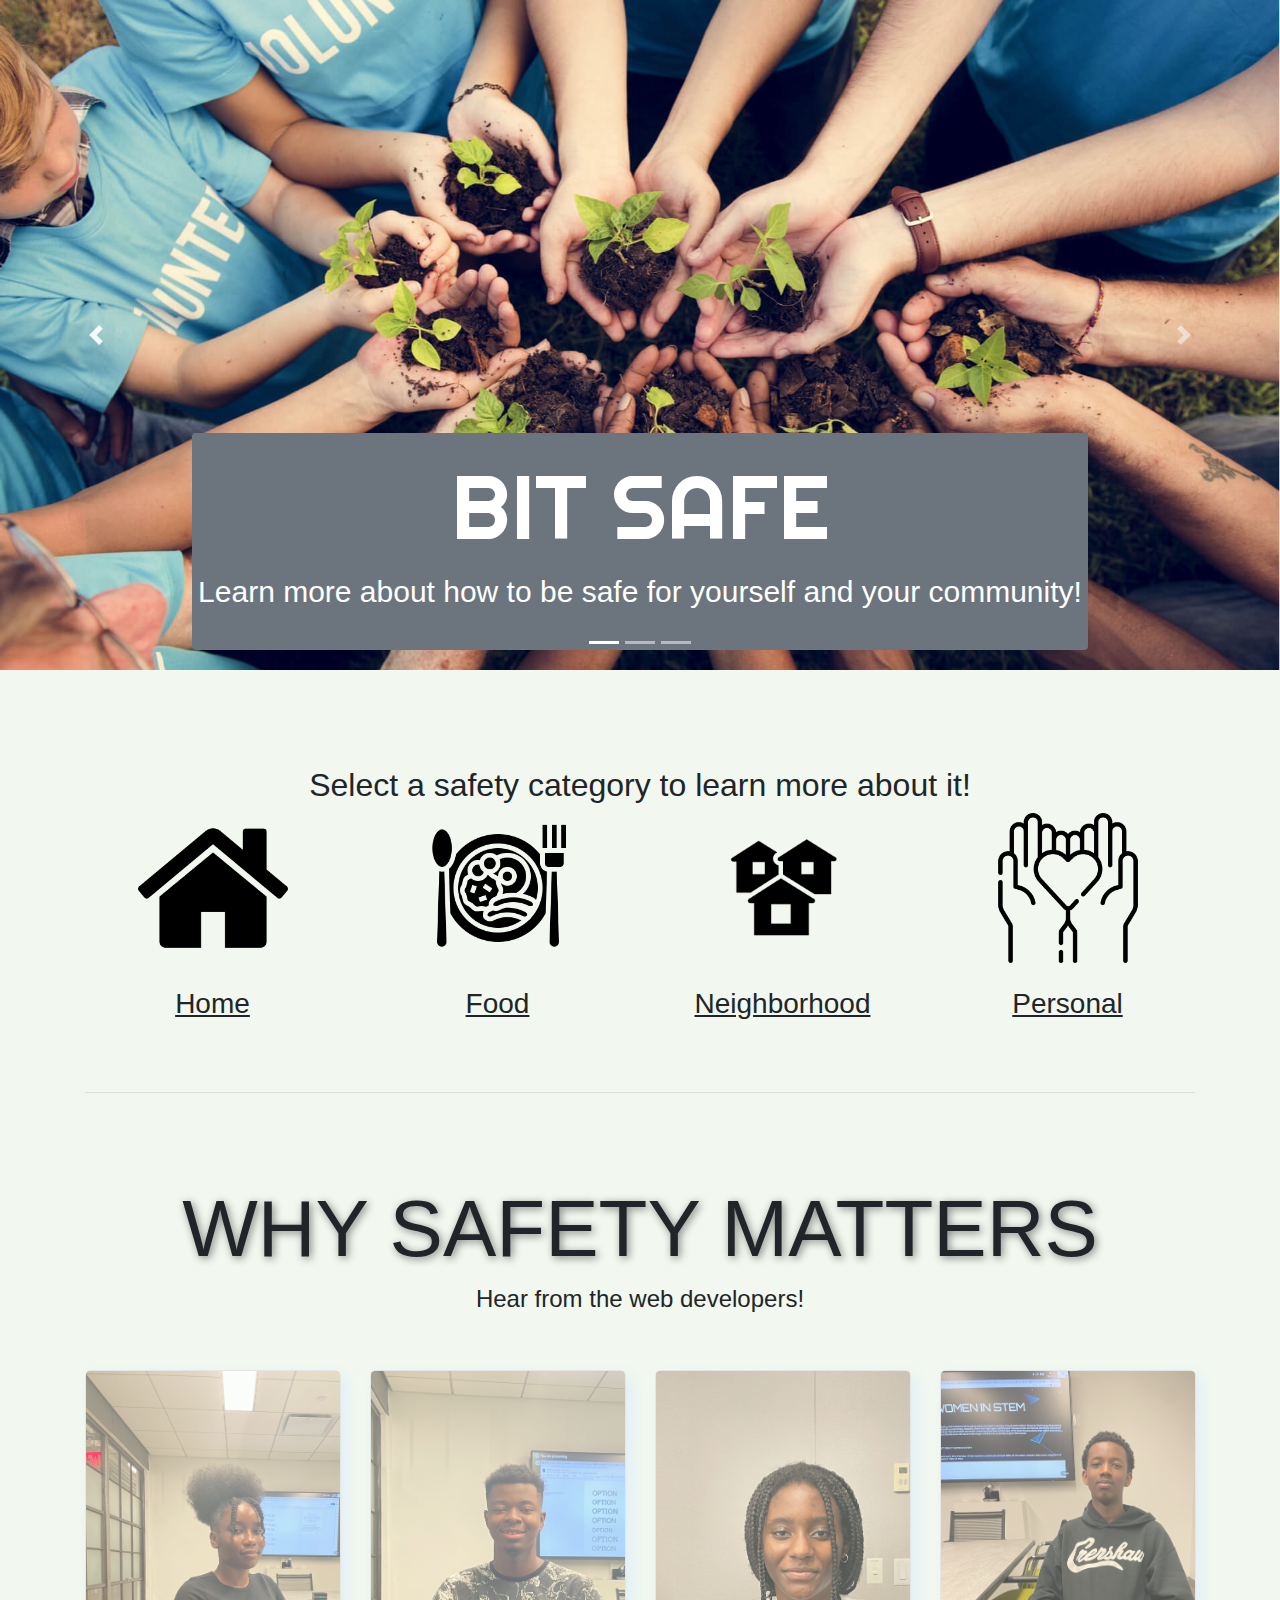
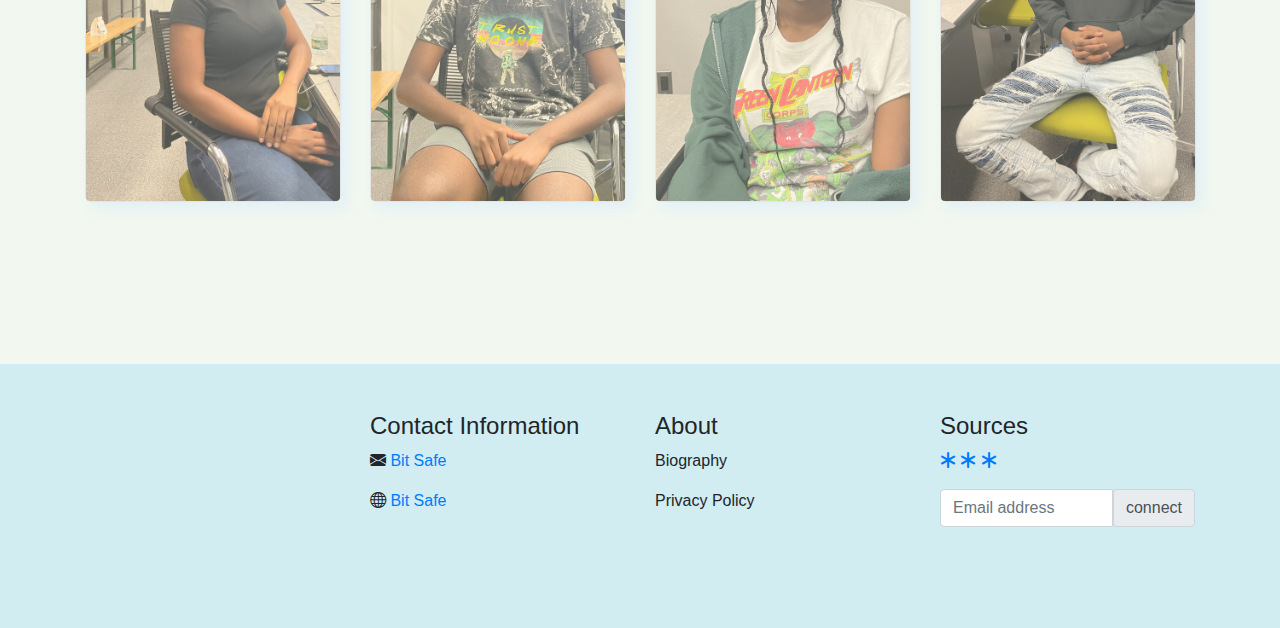
<file: index.html>
<!DOCTYPE html>
<html>

<head>
  <meta charset="utf-8">
  <meta name="viewport" content="width=device-width">
  <title>replit</title>
  <!-- Bootstrap CSS -->
	<link href="https://cdn.jsdelivr.net/npm/bootstrap@5.1.3/dist/css/bootstrap.min.css" rel="stylesheet" integrity="sha384-1BmE4kWBq78iYhFldvKuhfTAU6auU8tT94WrHftjDbrCEXSU1oBoqyl2QvZ6jIW3"
	 crossorigin="anonymous">

  <!-- BOOTSRAP ICON LIBRARY -->
  <link rel="stylesheet" href="https://cdn.jsdelivr.net/npm/bootstrap-icons@1.6.1/font/bootstrap-icons.css">
  
  <link rel="stylesheet" href="https://maxcdn.bootstrapcdn.com/bootstrap/4.0.0/css/bootstrap.min.css" integrity="sha384-Gn5384xqQ1aoWXA+058RXPxPg6fy4IWvTNh0E263XmFcJlSAwiGgFAW/dAiS6JXm" crossorigin="anonymous">
  
  <link href="style.css" rel="stylesheet" type="text/css" />
  
<!--Righteous Title Font -->
  <link rel="preconnect" href="https://fonts.googleapis.com">
<link rel="preconnect" href="https://fonts.gstatic.com" crossorigin>
<link href="https://fonts.googleapis.com/css2?family=Righteous&display=swap" rel="stylesheet">
</head>

<body style="background-color:#F2F8EF">


  <div id="carouselExampleIndicators" class="carousel slide" data-ride="carousel">
  <ol class="carousel-indicators">
    <li data-target="#carouselExampleIndicators" data-slide-to="0" class="active"></li>
    <li data-target="#carouselExampleIndicators" data-slide-to="1"></li>
    <li data-target="#carouselExampleIndicators" data-slide-to="2"></li>
  </ol>
  <div class="carousel-inner">
    <div class="carousel-item active">
      <img class="d-block w-100" src="back1.jpeg" alt="First slide">
      
      <div class="carousel-caption d-none d-md-block bg-secondary text-white rounded">
    <h1 style="font-family: 'Righteous', cursive; font-size: 90px;">BIT SAFE</h1>
    <p style="font-size: 30px;">Learn more about how to be safe for yourself and your community!</p>
  </div>
    </div>
    <div class="carousel-item">
      <img class="d-block w-100" src="back2.png" alt="Second slide">
      <div class="carousel-caption d-none d-md-block bg-secondary text-white rounded">
    <h1 style="font-family: 'Righteous', cursive; font-size: 90px;">BIT SAFE</h1>
    <p style="font-size: 30px;">Learn more about how to be safe for yourself and your community!</p>
  </div>
    </div>
    <div class="carousel-item">
      <img class="d-block w-100" src="back3.jpeg" alt="Third slide">
      <div class="carousel-caption d-none d-md-block bg-secondary text-white rounded">
    <h1 style="font-family: 'Righteous', cursive; font-size: 90px;">BIT SAFE</h1>
    <p style="font-size: 30px;">Learn more about how to be safe for yourself and your community!</p>
  </div>
    </div>
  </div>
  <a class="carousel-control-prev" href="#carouselExampleIndicators" role="button" data-slide="prev">
    <span class="carousel-control-prev-icon" aria-hidden="true"></span>
    <span class="sr-only">Previous</span>
  </a>
  <a class="carousel-control-next" href="#carouselExampleIndicators" role="button" data-slide="next">
    <span class="carousel-control-next-icon" aria-hidden="true"></span>
    <span class="sr-only">Next</span>
  </a>
</div>
  
<br><br><br><br>

  
  <section id="partners">
<div class="container">
  <center><h2>Select a safety category to learn more about it!</h2></center>
  <div class="row">
    <div class="col-md-3">
    <a href="homesafe.html"><img src="icons/home.png" height="150px"   class="floating"></a>
    <br><center><h3><u>Home </u></h3></center>
    
    </div>
    <div class="col-md-3">
    <a class="part" href="desc.html"><img src="icons/food.png" height="150px"  class="floating"></a>
    <br><center><h3> <u>Food </u></h3></center>
    
    </div>
    <div class="col-md-3">
    <a class="part" href="desc2.html"><img src="icons/neighbor.png" height="150px"  class="floating"></a>
    <br><center><h3><u>Neighborhood </u></h3></center>
    
    </div>
    <div class="col-md-3">
    <a class="part" href="personal.html"><img src="icons/personal.png" height="150px"  class="floating"></a>
    <br><center><h3> <u>Personal </u></h3></center>  
    
  </div>
  </div>
  <br><br><hr>
  </div>
  </section>

  <br><br><br>
  <div class="container ">
  <h2 class="head"> WHY SAFETY MATTERS </h2>
    <h4 class="text-center">Hear from the web developers!</h4>
    <br><br>
    
  <div class="row">
    <div class="col-md-3">
      
<div class="image-flip" ontouchstart="this.classList.toggle('hover');">
  <div class="mainflip">
  <div class="frontside" >
<div class="card" style="width:16rem; height: 27rem;">

<div class="card-body rounded"style="background-image:url('pics/gabby.JPG'); background-repeat: no-repeat; background attachment:fixed; background-size:cover; ">


</div>
</div>
</div>
<div class="backside" >
<div class="card" style="width:16rem; height: 27rem;">

<div class="card-body">
  <br>
<h3 class="card-title">Gabrielle Barthelmy </h3>
<p class="card-text"><br>Safety is a key aspect of preventing the threat of danger. Why should we take the risk of exposing ourselves to danger when we can prevent it. We should go all out in taking measures to ensure safety! </p>

<a href="" class="btn btn-info btn-md" style="background-color:#2596be;text-align:center" >Learn More</a>
</div>

</div>
</div>
</div>
</div>
</div>


<div class="col-md-3 text-center">
<div class="image-flip " ontouchstart="this.classList.toggle('hover');">
  <div class="mainflip">
  <div class="frontside">
<div class="card" style="width:16rem; height: 27rem;">

<div class="card-body rounded" style="background-image:url('pics/ransom.JPG'); background-repeat: no-repeat; background attachment:fixed; background-size:cover;">


</div>
</div>
</div>
<div class="backside">
<div class="card" style="width:16rem; height: 27rem;">

<div class="card-body">
  <br>
<h3 class="card-title">Ransom Copps</h3>
<p class="card-text">"Safety is one of the only things that keeps humanity in shape. there has been many instances, in the past where 1 safety issue can destroy the entire planet. when you keep yourself safe, no matter where you are, you are not only helping yourself, but you are helping others."</p>

<a href="https://www.bls.gov/opub/reports/race-and-ethnicity/2019/home.htm" class="btn btn-info btn-md" style="background-color:#2596be;text-align:center" >Learn More</a>
</div>

</div>
</div>
</div>
</div>
</div>

<div class="col-md-3">
<div class="image-flip " ontouchstart="this.classList.toggle('hover');">
  <div class="mainflip">
  <div class="frontside">
<div class="card" style="width:16rem; height: 27rem;">

<div class="card-body rounded" style="background-image:url('pics/aneesa.JPG'); background-repeat: no-repeat; background attachment:fixed; background-size:cover;">


</div>
</div>
</div>
<div class="backside">
<div class="card" style="width:16rem; height: 27rem;">

<div class="card-body">
  <br>
<h3 class="card-title">Aneesa Beckford</h3>
<p class="card-text">"Especially as teens, it's important for us to stay mindful of our surroundings. By doing this we can help our community also be safe and sound. Be sure to practice safety by engaging in fun events with your peers!"</p>

<a href="https://www.bls.gov/opub/reports/race-and-ethnicity/2019/home.htm" class="btn btn-info btn-md" style="background-color:#2596be;text-align:center" >Learn More</a>
</div>

</div>
</div>
</div>
</div>
</div>

<div class="col-md-3">
<div class="image-flip " ontouchstart="this.classList.toggle('hover');">
  <div class="mainflip">
  <div class="frontside">
<div class="card" style="width:16rem; height: 27rem;">

<div class="card-body rounded" style="background-image:url('pics/jamir.JPG'); background-repeat: no-repeat; background attachment:fixed; background-size:cover;">


</div>
</div>
</div>
<div class="backside">
<div class="card" style="width:16rem; height: 27rem;">

<div class="card-body">
  <br>
<h3 class="card-title">Jamir Geidi</h3>
<p class="card-text">"I stand with the basic human right of protection and prosperity that everyone deserves to have, which is why I am proud to be part of this team and serve as a guide to be the voice of safety for the next generation!"</p>

<a href="https://www.bls.gov/opub/reports/race-and-ethnicity/2019/home.htm" class="btn btn-info btn-md" style="background-color:#2596be;text-align:center" >Learn More</a>
</div>

</div>
</div>
</div>
</div>
</div>
    
</div>
</div>
<br><br>






  

<br><br><br><br>

  <footer class="text-black pt-5" style="background-color: 	#D1EDF2">
  <div class="container">
  <div class="row">
  <div class="col">
  <h1</h1>
  </div>
<div class="col">
<h4 class="text-black">Contact Information</h4>
<p><i class="bi bi-envelope-fill pt-5"></i><a href="index.html"> Bit Safe</a>   
</p>
<p><i class="bi bi-globe pt-5"></i><a href="index.html"> Bit Safe</a>

    </div>

      <div class="col">
      <h4 class="text-black">About</h4>
      <p>Biography</p>
      <p>Privacy Policy</p>
    </div>

<div class="col">
<h4 class="text-black">Sources</h4>
<a href="https://www.jstor.org/stable/3594706?searchText=The+Pervasiveness+and+Persistence+of+the+Feminine+Beauty+Ideal+in+Children%27s+Fairy+Tales&searchUri=%2Faction%2FdoBasicSearch%3FQuery%3DThe%2BPervasiveness%2Band%2BPersistence%2Bof%2Bthe%2BFeminine%2BBeauty%2BIdeal%2Bin%2BChildren%25E2%2580%2599s%2BFairy%2BTales%26so%3Drel&ab_segments=0%2FSYC-6427%2Ftest&refreqid=fastly-default%3Af2c0d6f125261ed3dfbf856f034f846a&seq=4"><i class="bi bi-asterisk"></i></a>
<a href="https://www.huffingtonpost.co.uk/entry/virginity-sex_uk_5f3510f1c5b6fc009a62073c"><i class="bi bi-asterisk"></i></a>
<a href="https://www.jstor.org/stable/10.13110/marvelstales.31.2.0314?searchText=%22A+Different+Logic%22+Animals%2C+Transformation%2C+and+Rationality+in+Angela+Carter%27s+%22The+Tiger%27s+Bride%22&searchUri=%2Faction%2FdoBasicSearch%3FQuery%3D%25E2%2580%259CA%2BDifferent%2BLogic%25E2%2580%259D%253A%2BAnimals%252C%2BTransformation%252C%2Band%2BRationality%2Bin%2BAngela%2BCarter%25E2%2580%2599s%2B%25E2%2580%259CThe%2BTiger%25E2%2580%2599s%2BBride%25E2%2580%259D%26so%3Drel&ab_segments=0%2Fbasic_phrase_search%2Fcontrol&refreqid=fastly-default%3Ac5b61b5de05ced08a19e6b6103cfcd7e&seq=1"><i class="bi bi-asterisk"></i></a>
<br>

<!-- CONNECT -->
<div class="input-group mt-3 mb-3">
  <input type="text" class="form-control" placeholder="Email address">
  <span class="input-group-text btn-dark" id="basic-addon2">connect</span>
</div>
</div><br><br><br><br><br><br>
<hr>
  </div>
  </div>
  
<br><br><br>
    </footer>
  
  
  <script src="script.js"></script>

 <!--
  This script places a badge on your repl's full-browser view back to your repl's cover
  page. Try various colors for the theme: dark, light, red, orange, yellow, lime, green,
  teal, blue, blurple, magenta, pink!
  -->
  <script src="https://replit.com/public/js/replit-badge.js" theme="blue" defer></script> 
  <script src="https://code.jquery.com/jquery-3.2.1.slim.min.js" integrity="sha384-KJ3o2DKtIkvYIK3UENzmM7KCkRr/rE9/Qpg6aAZGJwFDMVNA/GpGFF93hXpG5KkN" crossorigin="anonymous"></script>
<script src="https://cdn.jsdelivr.net/npm/popper.js@1.12.9/dist/umd/popper.min.js" integrity="sha384-ApNbgh9B+Y1QKtv3Rn7W3mgPxhU9K/ScQsAP7hUibX39j7fakFPskvXusvfa0b4Q" crossorigin="anonymous"></script>
<script src="https://cdn.jsdelivr.net/npm/bootstrap@4.0.0/dist/js/bootstrap.min.js" integrity="sha384-JZR6Spejh4U02d8jOt6vLEHfe/JQGiRRSQQxSfFWpi1MquVdAyjUar5+76PVCmYl" crossorigin="anonymous"></script>
</body>

</html>
</file>
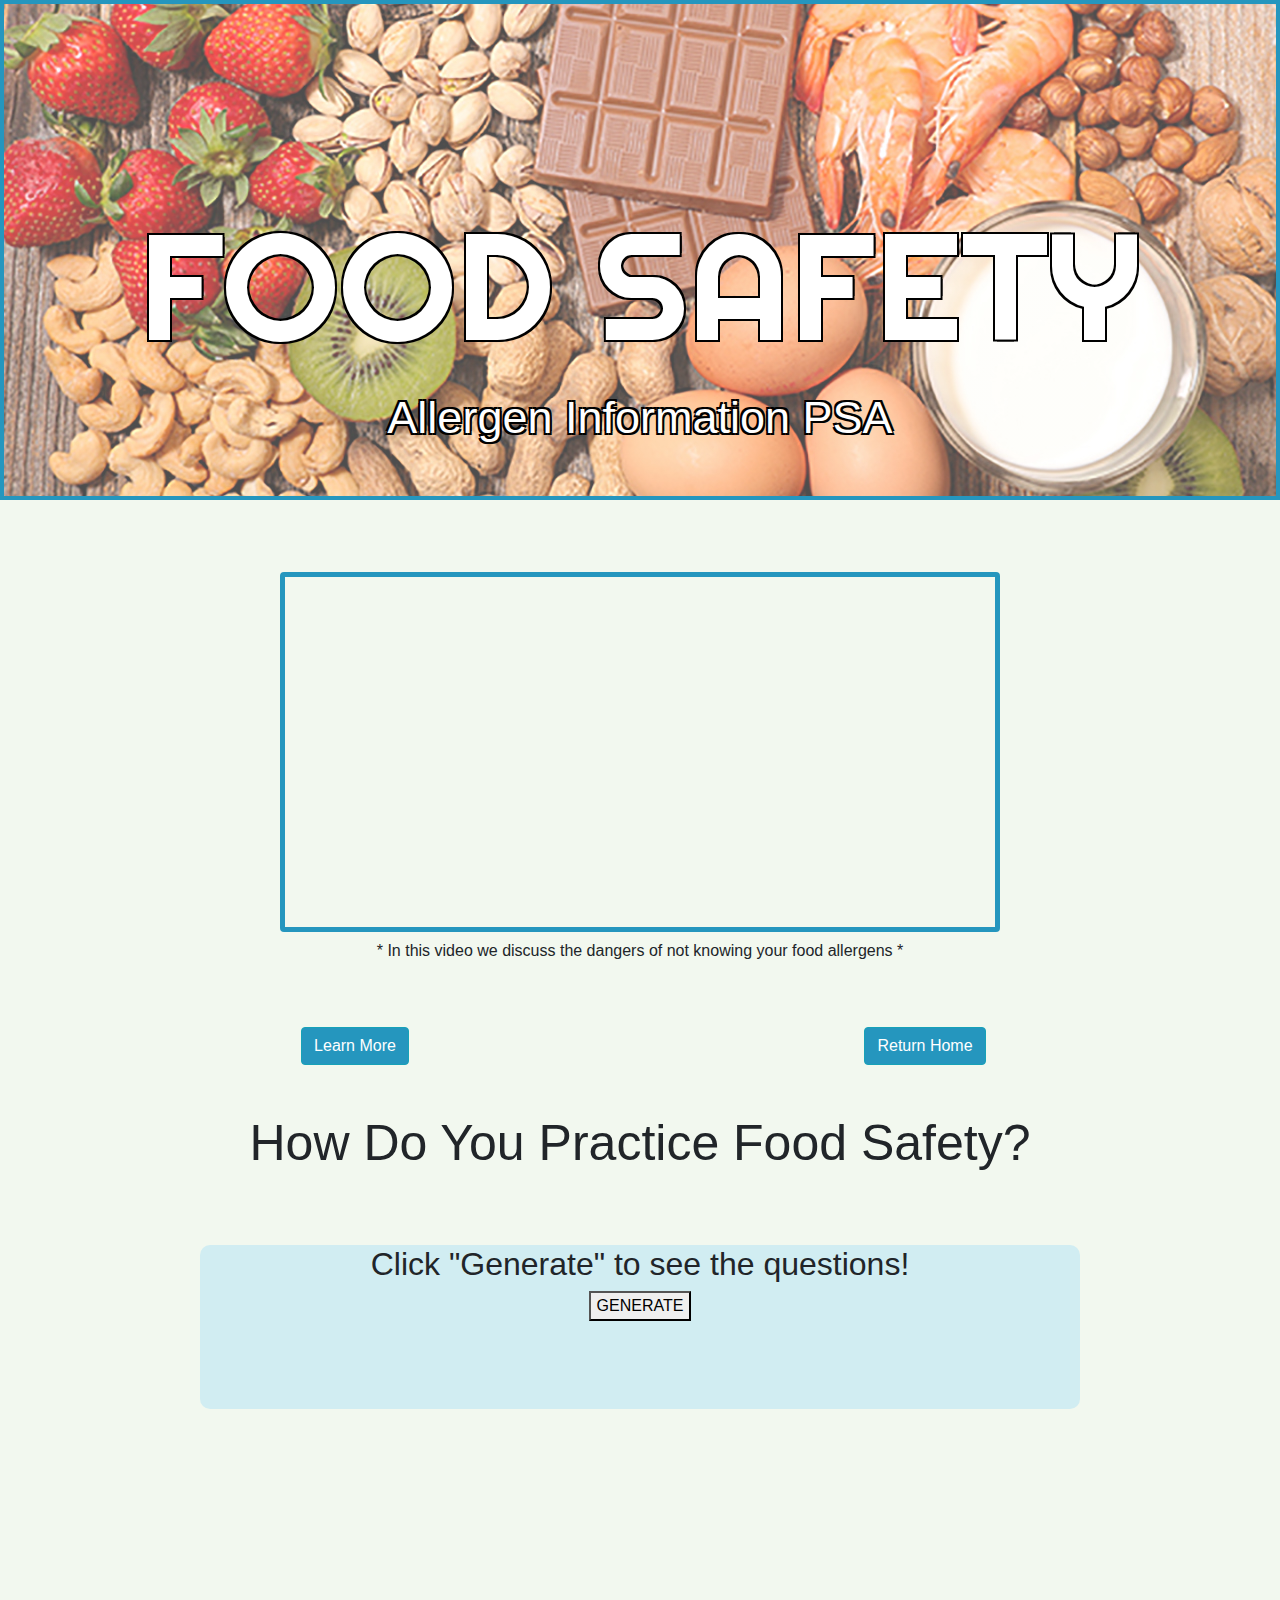
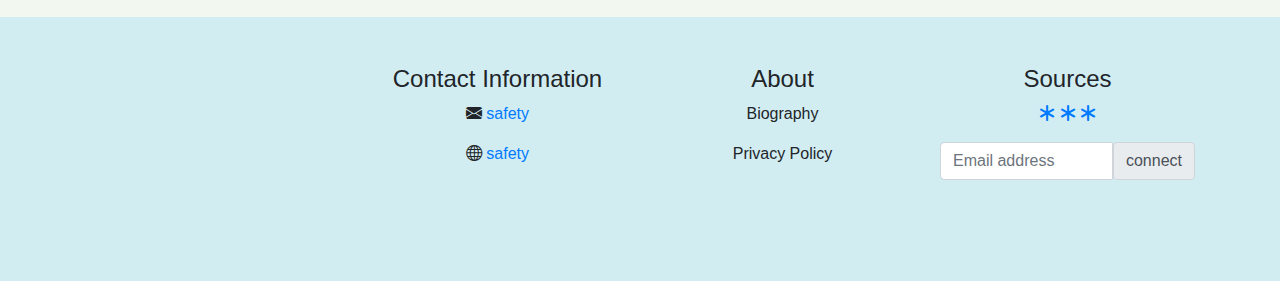
<file: desc.html>
<!DOCTYPE html>
<html>

<head>
  <meta charset="utf-8">
  <meta name="viewport" content="width=device-width">
  <title>replit</title>
  <!-- link the webpage's JavaScript file -->
	  <script src="/script.js" defer></script>

  
  <!-- Bootstrap CSS -->
	<link href="https://cdn.jsdelivr.net/npm/bootstrap@5.1.3/dist/css/bootstrap.min.css" rel="stylesheet" integrity="sha384-1BmE4kWBq78iYhFldvKuhfTAU6auU8tT94WrHftjDbrCEXSU1oBoqyl2QvZ6jIW3"
	 crossorigin="anonymous">

  <!-- BOOTSRAP ICON LIBRARY -->
  <link rel="stylesheet" href="https://cdn.jsdelivr.net/npm/bootstrap-icons@1.6.1/font/bootstrap-icons.css">
  
  <link rel="stylesheet" href="https://maxcdn.bootstrapcdn.com/bootstrap/4.0.0/css/bootstrap.min.css" integrity="sha384-Gn5384xqQ1aoWXA+058RXPxPg6fy4IWvTNh0E263XmFcJlSAwiGgFAW/dAiS6JXm" crossorigin="anonymous">
  
  <link href="style.css" rel="stylesheet" type="text/css" />

  <!-- Righteous Title Font -->
<link rel="preconnect" href="https://fonts.googleapis.com">
<link rel="preconnect" href="https://fonts.gstatic.com" crossorigin>
<link href="https://fonts.googleapis.com/css2?family=Righteous&display=swap" rel="stylesheet">
  
</head>

  
<body style="text-align: center; background-color:#F2F8EF">
  <header class="home food text-white text-center p-5 bg-hero">
   <div class="container mt-5 pt-5" style="color:white; ">
     <h1 class="pt-5 display-3 " style="font-size: 100px; font-family: 'Righteous', cursive; font-size: 150px;" >FOOD SAFETY</h1>
     <p style = "font-size:45px">Allergen Information PSA </p>
   </div>
  </header>
  <br><br><br>
  
<iframe src="https://drive.google.com/file/d/16COGCPy2Vpa8Vo92f76Fq0f9zgAz2BV6/preview" width="720" height="360" allow="autoplay" alt="allergen information video" style = "border: 5px solid #2596be;" class = "rounded"></iframe>
  
<p> * In this video we discuss the dangers of not knowing your food allergens *</p>
<br><br>
  <div class="container">
    <div class = "row">
      <div class = "col-md-6">
  <a href="event1.html" class="btn btn-info btn-md" style="background-color:#2596be;text-align:center" >Learn More</a>
    </div>
      <div class = "col-md-6">
  <a href="index.html" class="btn btn-info btn-md" style="background-color:#2596be;text-align:center" >Return Home</a>
    </div>
    </div>
  </div>
  <br><br>
  <h2 style="font-size: 50px"> How Do You Practice Food Safety?</h2>
  <br>
  <div class="generate">
  <h2 id="genBtn">Click "Generate" to see the questions!</h2>
  <button id="myBtn"> GENERATE </button>
  <p id="fact"></p>
<br><br><br>
</div>
  
  
    <br><br>
  

    

  <br><br><br>
  

  
  <br><br>
<!-- FOOTER -->
 <footer class="text-black pt-5" style="background-color: 	#D1EDF2">
  <div class="container">
  <div class="row">
  <div class="col">
  <h1</h1>
  </div>
<div class="col">
<h4 class="text-black">Contact Information</h4>
<p><i class="bi bi-envelope-fill pt-5"></i><a href="safety.html"> safety</a>   
</p>
<p><i class="bi bi-globe pt-5"></i><a href="beastly.html"> safety</a>

    </div>

      <div class="col">
      <h4 class="text-black">About</h4>
      <p>Biography</p>
      <p>Privacy Policy</p>
    </div>

<div class="col">
<h4 class="text-black">Sources</h4>
<a href="https://www.jstor.org/stable/3594706?searchText=The+Pervasiveness+and+Persistence+of+the+Feminine+Beauty+Ideal+in+Children%27s+Fairy+Tales&searchUri=%2Faction%2FdoBasicSearch%3FQuery%3DThe%2BPervasiveness%2Band%2BPersistence%2Bof%2Bthe%2BFeminine%2BBeauty%2BIdeal%2Bin%2BChildren%25E2%2580%2599s%2BFairy%2BTales%26so%3Drel&ab_segments=0%2FSYC-6427%2Ftest&refreqid=fastly-default%3Af2c0d6f125261ed3dfbf856f034f846a&seq=4"><i class="bi bi-asterisk"></i></a>
<a href="https://www.huffingtonpost.co.uk/entry/virginity-sex_uk_5f3510f1c5b6fc009a62073c"><i class="bi bi-asterisk"></i></a>
<a href="https://www.jstor.org/stable/10.13110/marvelstales.31.2.0314?searchText=%22A+Different+Logic%22+Animals%2C+Transformation%2C+and+Rationality+in+Angela+Carter%27s+%22The+Tiger%27s+Bride%22&searchUri=%2Faction%2FdoBasicSearch%3FQuery%3D%25E2%2580%259CA%2BDifferent%2BLogic%25E2%2580%259D%253A%2BAnimals%252C%2BTransformation%252C%2Band%2BRationality%2Bin%2BAngela%2BCarter%25E2%2580%2599s%2B%25E2%2580%259CThe%2BTiger%25E2%2580%2599s%2BBride%25E2%2580%259D%26so%3Drel&ab_segments=0%2Fbasic_phrase_search%2Fcontrol&refreqid=fastly-default%3Ac5b61b5de05ced08a19e6b6103cfcd7e&seq=1"><i class="bi bi-asterisk"></i></a>
<br>

<!-- CONNECT -->
<div class="input-group mt-3 mb-3">
  <input type="text" class="form-control" placeholder="Email address">
  <span class="input-group-text btn-dark" id="basic-addon2">connect</span>
</div>
</div><br><br><br><br><br><br>
<hr>
  </div>
  </div>
  
<br><br><br>
    </footer>


</body>
  </html>
</file>
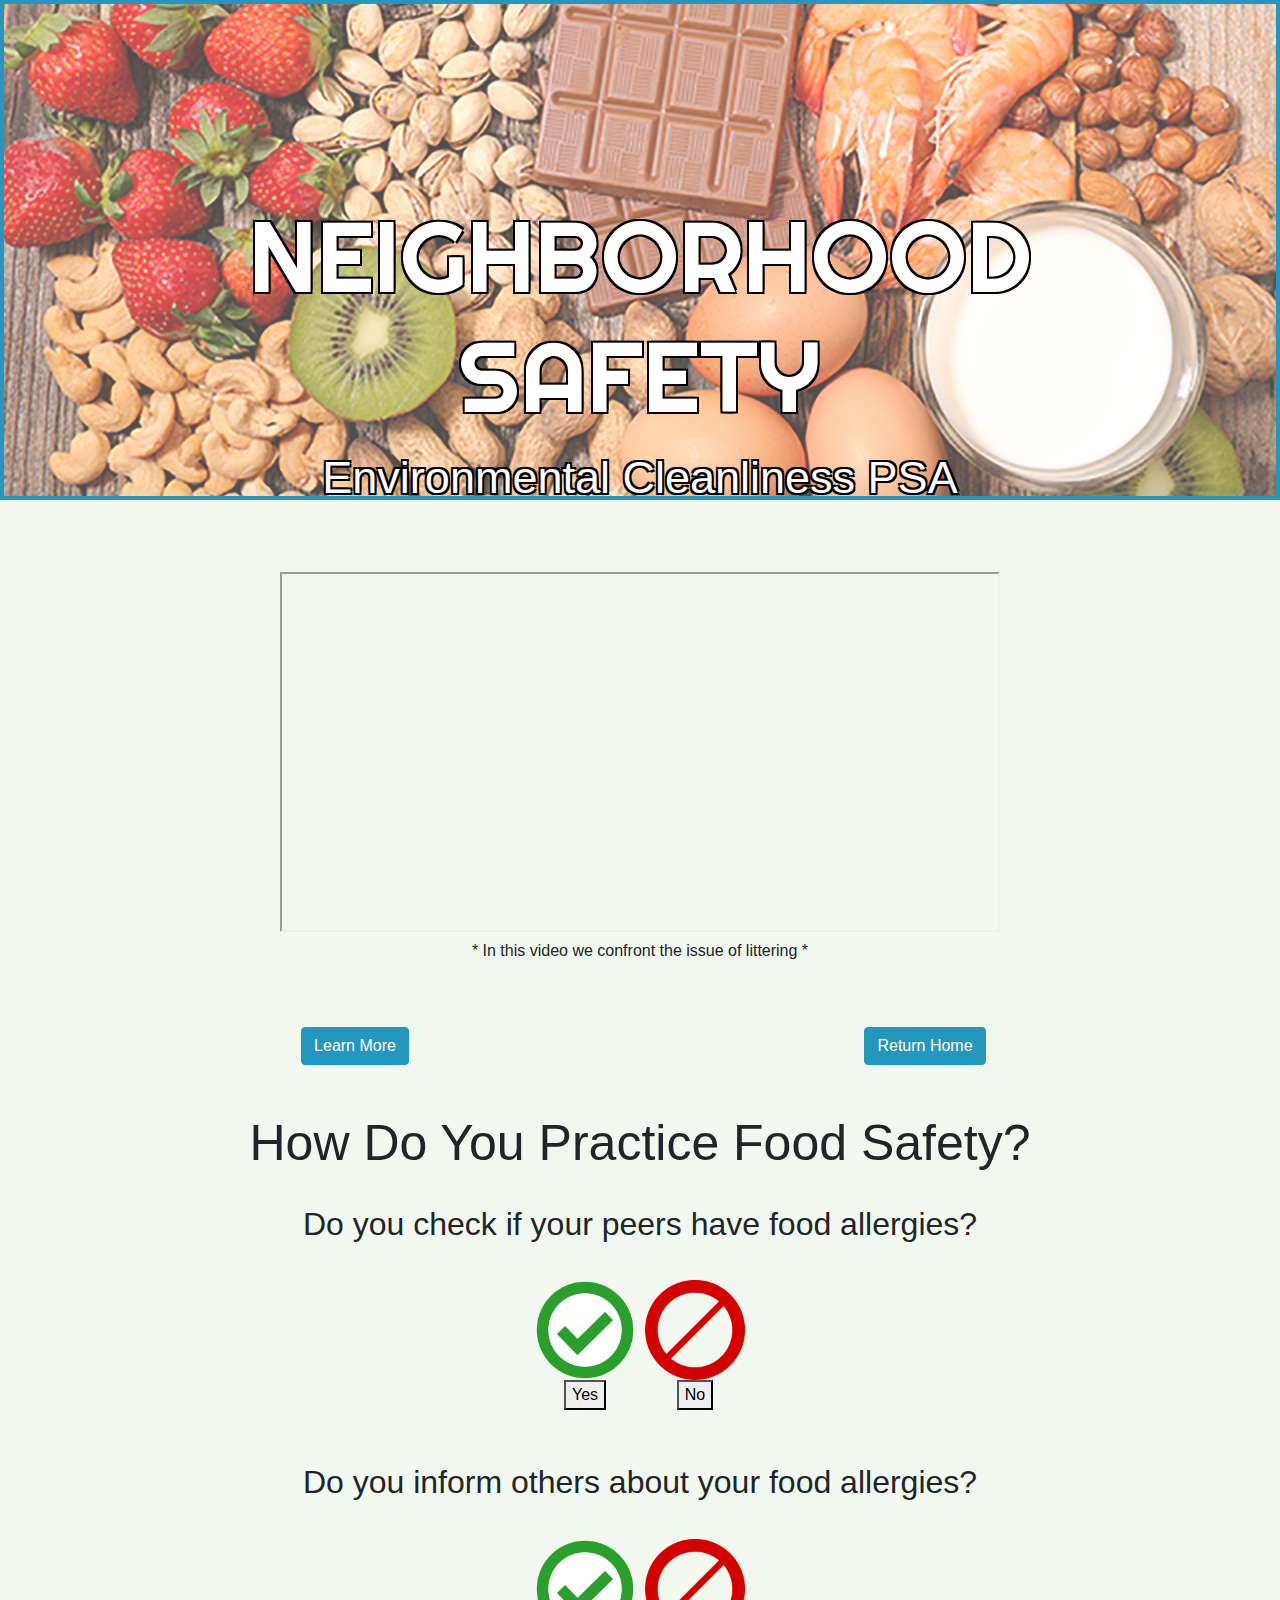
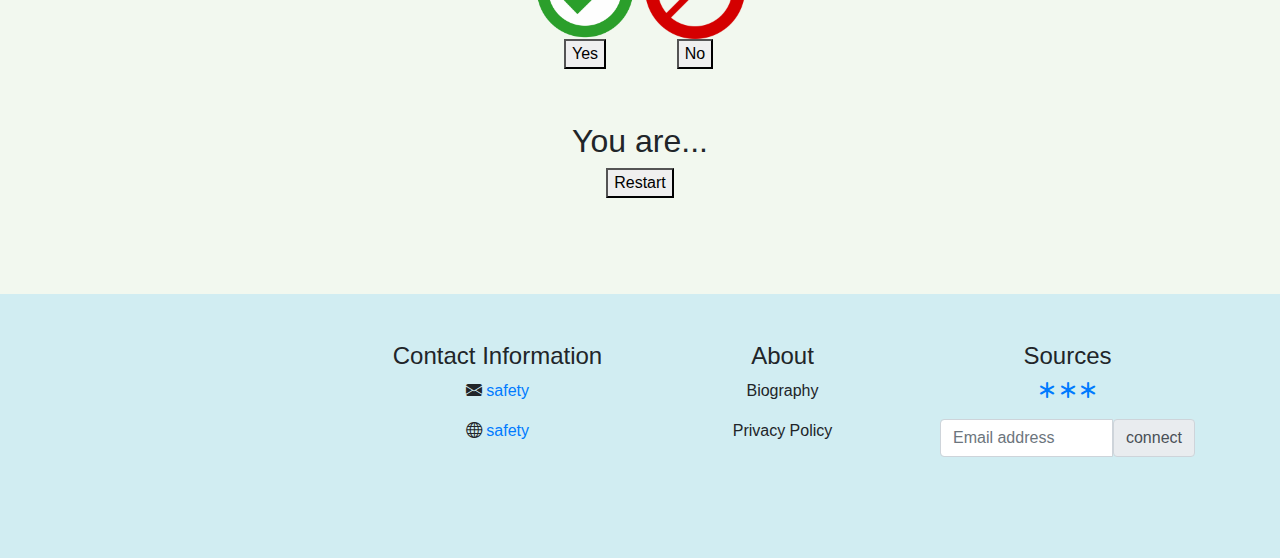
<file: desc2.html>
<!DOCTYPE html>
<html>

<head>
  <meta charset="utf-8">
  <meta name="viewport" content="width=device-width">
  <title>replit</title>
  <!-- Bootstrap CSS -->
	<link href="https://cdn.jsdelivr.net/npm/bootstrap@5.1.3/dist/css/bootstrap.min.css" rel="stylesheet" integrity="sha384-1BmE4kWBq78iYhFldvKuhfTAU6auU8tT94WrHftjDbrCEXSU1oBoqyl2QvZ6jIW3"
	 crossorigin="anonymous">

  <!-- BOOTSRAP ICON LIBRARY -->
  <link rel="stylesheet" href="https://cdn.jsdelivr.net/npm/bootstrap-icons@1.6.1/font/bootstrap-icons.css">
  
  <link rel="stylesheet" href="https://maxcdn.bootstrapcdn.com/bootstrap/4.0.0/css/bootstrap.min.css" integrity="sha384-Gn5384xqQ1aoWXA+058RXPxPg6fy4IWvTNh0E263XmFcJlSAwiGgFAW/dAiS6JXm" crossorigin="anonymous">
  
  <link href="style.css" rel="stylesheet" type="text/css" />

  <!-- Righteous Title Font -->
<link rel="preconnect" href="https://fonts.googleapis.com">
<link rel="preconnect" href="https://fonts.gstatic.com" crossorigin>
<link href="https://fonts.googleapis.com/css2?family=Righteous&display=swap" rel="stylesheet">
</head>

  
<body style="text-align: center; background-color:#F2F8EF">
  <header class="home food text-white text-center p-5 bg-hero">
   <div class="container mt-5 pt-5" style="color:white; ">
     <h1 class="pt-5 display-3 " style="font-size: 100px; font-family: 'Righteous', cursive; font-size: 100px;" >NEIGHBORHOOD SAFETY</h1>
     <p style = "font-size:45px">Environmental Cleanliness PSA  </p>
   </div>
  </header>
  <br><br><br>
  
<iframe src="https://drive.google.com/file/d/1Aq8vFcO-qtuP0YPTzD7Cg5LZNnohvnL3/preview" width="720" height="360" allow="autoplay"></iframe>
  
<p> * In this video we confront the issue of littering *</p>
<br><br>
  <div class="container">
    <div class = "row">
      <div class = "col-md-6">
  <a href="event2.html" class="btn btn-info btn-md" style="background-color:#2596be;text-align:center" >Learn More</a>
    </div>
      <div class = "col-md-6">
  <a href="index.html" class="btn btn-info btn-md" style="background-color:#2596be;text-align:center" >Return Home</a>
    </div>
    </div>
  </div>
  <br><br>
  <h2 style="font-size: 50px"> How Do You Practice Food Safety?</h2>
  <br>
  <h2>Do you check if your peers have food allergies?</h2>
		<div class="question">

			<div class="answer-choice">
				<img src="quiz/yes.png" width="100" height="100" alt="Green checkmark inside a circle.">
        <br>
        <button id="q1a1">Yes</button>
      </div>

      <div class="answer-choice">
        <img src="quiz/no.png" width="100" height="100" alt="Red circle with slash across it">
        <br>
        <button id="q1a2">No </button>
      </div>

    </div> 
    <br><br>
    <h2>Do you inform others about your food allergies?</h2>
    <div class="question">

			<div class="answer-choice">
				<img src="quiz/yes.png" width="100" height="100" alt="Green checkmark inside a circle.">
        <br>
        <button id="q2a1">Yes</button>
      </div>

      <div class="answer-choice">
        <img src="quiz/no.png" width="100" height="100" alt="Red circle with slash across it">
        <br>
        <button id="q2a2">No </button>
      </div>

    </div> 
    <br><br>
  

    <h2 id="result">You are...</h2>
    
    <button id="restart">Restart</button>

  <br><br><br>
  

  
  <br><br>
<!-- FOOTER -->
 <footer class="text-black pt-5" style="background-color: 	#D1EDF2">
  <div class="container">
  <div class="row">
  <div class="col">
  <h1</h1>
  </div>
<div class="col">
<h4 class="text-black">Contact Information</h4>
<p><i class="bi bi-envelope-fill pt-5"></i><a href="safety.html"> safety</a>   
</p>
<p><i class="bi bi-globe pt-5"></i><a href="beastly.html"> safety</a>

    </div>

      <div class="col">
      <h4 class="text-black">About</h4>
      <p>Biography</p>
      <p>Privacy Policy</p>
    </div>

<div class="col">
<h4 class="text-black">Sources</h4>
<a href="https://www.jstor.org/stable/3594706?searchText=The+Pervasiveness+and+Persistence+of+the+Feminine+Beauty+Ideal+in+Children%27s+Fairy+Tales&searchUri=%2Faction%2FdoBasicSearch%3FQuery%3DThe%2BPervasiveness%2Band%2BPersistence%2Bof%2Bthe%2BFeminine%2BBeauty%2BIdeal%2Bin%2BChildren%25E2%2580%2599s%2BFairy%2BTales%26so%3Drel&ab_segments=0%2FSYC-6427%2Ftest&refreqid=fastly-default%3Af2c0d6f125261ed3dfbf856f034f846a&seq=4"><i class="bi bi-asterisk"></i></a>
<a href="https://www.huffingtonpost.co.uk/entry/virginity-sex_uk_5f3510f1c5b6fc009a62073c"><i class="bi bi-asterisk"></i></a>
<a href="https://www.jstor.org/stable/10.13110/marvelstales.31.2.0314?searchText=%22A+Different+Logic%22+Animals%2C+Transformation%2C+and+Rationality+in+Angela+Carter%27s+%22The+Tiger%27s+Bride%22&searchUri=%2Faction%2FdoBasicSearch%3FQuery%3D%25E2%2580%259CA%2BDifferent%2BLogic%25E2%2580%259D%253A%2BAnimals%252C%2BTransformation%252C%2Band%2BRationality%2Bin%2BAngela%2BCarter%25E2%2580%2599s%2B%25E2%2580%259CThe%2BTiger%25E2%2580%2599s%2BBride%25E2%2580%259D%26so%3Drel&ab_segments=0%2Fbasic_phrase_search%2Fcontrol&refreqid=fastly-default%3Ac5b61b5de05ced08a19e6b6103cfcd7e&seq=1"><i class="bi bi-asterisk"></i></a>
<br>

<!-- CONNECT -->
<div class="input-group mt-3 mb-3">
  <input type="text" class="form-control" placeholder="Email address">
  <span class="input-group-text btn-dark" id="basic-addon2">connect</span>
</div>
</div><br><br><br><br><br><br>
<hr>
  </div>
  </div>
  
<br><br><br>
    </footer>


</body>
  </html>
</file>
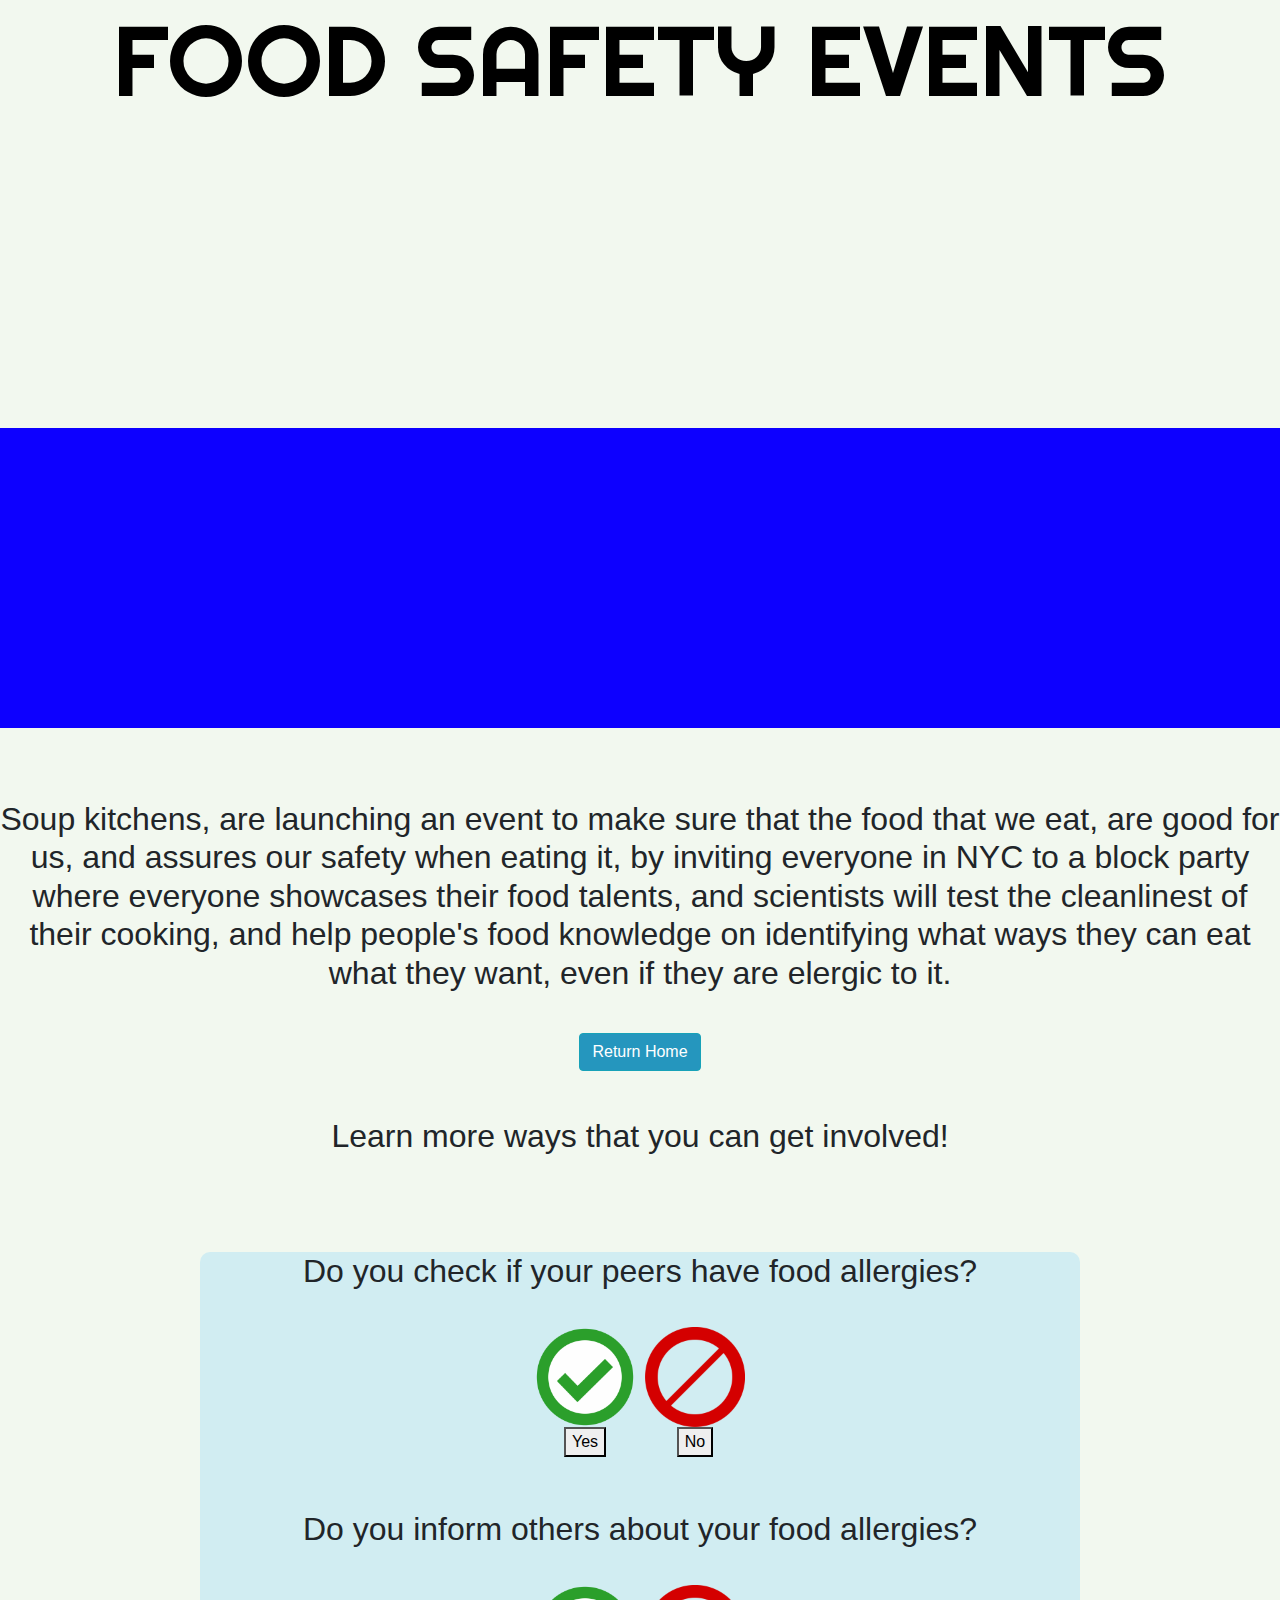
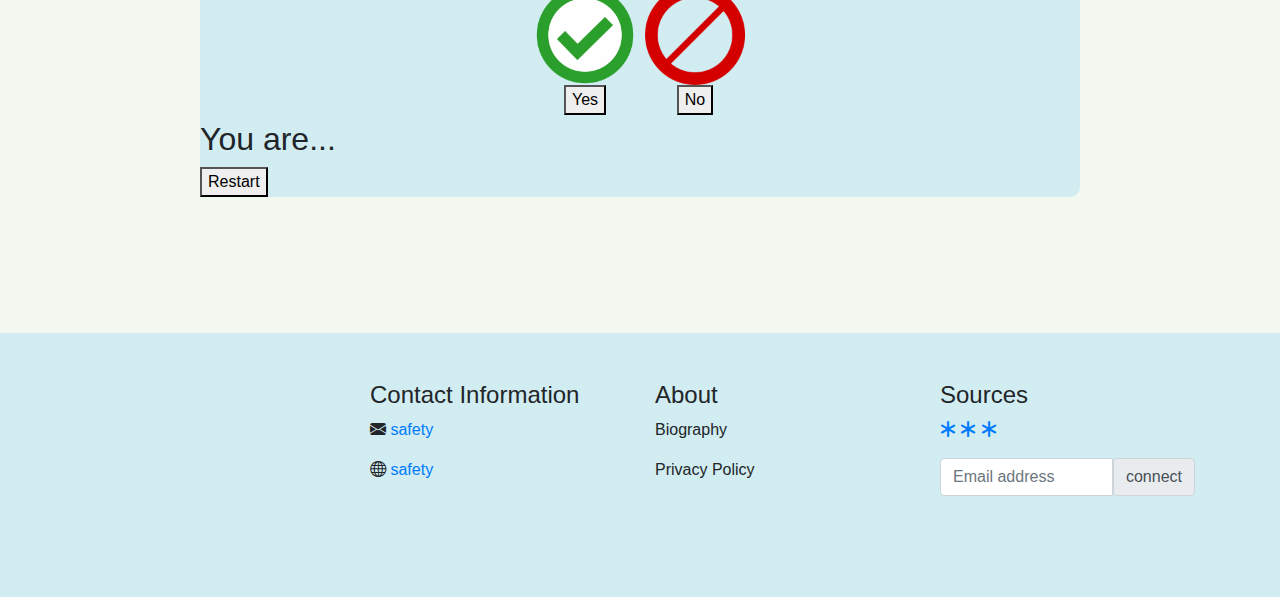
<file: event1.html>
<!DOCTYPE html>
<html lang="en">
<head>
  <!-- Bootstrap CSS -->
	<link href="https://cdn.jsdelivr.net/npm/bootstrap@5.1.3/dist/css/bootstrap.min.css" rel="stylesheet" integrity="sha384-1BmE4kWBq78iYhFldvKuhfTAU6auU8tT94WrHftjDbrCEXSU1oBoqyl2QvZ6jIW3"
	 crossorigin="anonymous">

  <!-- BOOTSRAP ICON LIBRARY -->
  <link rel="stylesheet" href="https://cdn.jsdelivr.net/npm/bootstrap-icons@1.6.1/font/bootstrap-icons.css">
  
  <link rel="stylesheet" href="https://maxcdn.bootstrapcdn.com/bootstrap/4.0.0/css/bootstrap.min.css" integrity="sha384-Gn5384xqQ1aoWXA+058RXPxPg6fy4IWvTNh0E263XmFcJlSAwiGgFAW/dAiS6JXm" crossorigin="anonymous">
  <link rel="stylesheet" href="event1.css">

  <!-- Righteous Title Font -->
<link rel="preconnect" href="https://fonts.googleapis.com">
<link rel="preconnect" href="https://fonts.gstatic.com" crossorigin>
<link href="https://fonts.googleapis.com/css2?family=Righteous&display=swap" rel="stylesheet">
</head>
  
<body style=" background-color:#F2F8EF">
  <h1 class = "text-center" style="font-size: 100px; font-family: 'Righteous', cursive; ">FOOD SAFETY EVENTS</h1>
<div>
  <div class="parallax"></div>
    <div class="parallax" style="background-color:rgb(13, 0, 255);">
</div>
</body>  
<body>
  <br><br><br>
    <h2 class = "text-center">Soup kitchens, are launching an event to make sure that the food that we eat, are good for us, and assures our safety when eating it, by inviting everyone in NYC to a block party where everyone showcases their food talents, and scientists will test the cleanlinest of their cooking, and help people's food knowledge on identifying what ways they can eat what they want, even if they are elergic to it.</ h2>
  <br><br>
  <a href="index.html" class="btn btn-info btn-md" style="background-color:#2596be;text-align:center" >Return Home</a>
  <br><br>
  <h2 class = "text-center"> Learn more ways that you can get involved!</h2>
  <br><br>
  <div class="event">
  <h2 class = "text-center">Do you check if your peers have food allergies?</h2>
		<div class="question">

			<div class="answer-choice">
				<img src="quiz/yes.png" width="100" height="100" alt="Green checkmark inside a circle.">
        <br>
        <button id="q1a1">Yes</button>
      </div>

      <div class="answer-choice">
        <img src="quiz/no.png" width="100" height="100" alt="Red circle with slash across it">
        <br>
        <button id="q1a2">No </button>
      </div>

    </div> 
    <br><br>
    <h2 class = "text-center">Do you inform others about your food allergies?</h2>
    <div class="question">

			<div class="answer-choice">
				<img src="quiz/yes.png" width="100" height="100" alt="Green checkmark inside a circle.">
        <br>
        <button id="q2a1">Yes</button>
      </div>

      <div class="answer-choice">
        <img src="quiz/no.png" width="100" height="100" alt="Red circle with slash across it">
        <br>
        <button id="q2a2">No </button>
      </div>

    </div> 
    <h2 id="result">You are...</h2>
    
    <button id="restart">Restart</button>
  </div>

<br><br><br><br>

  <!-- FOOTER -->
 <footer class="text-black pt-5" style="background-color: 	#D1EDF2">
  <div class="container">
  <div class="row">
  <div class="col">
  <h1</h1>
  </div>
<div class="col">
<h4 class="text-black">Contact Information</h4>
<p><i class="bi bi-envelope-fill pt-5"></i><a href="safety.html"> safety</a>   
</p>
<p><i class="bi bi-globe pt-5"></i><a href="beastly.html"> safety</a>

    </div>

      <div class="col">
      <h4 class="text-black">About</h4>
      <p>Biography</p>
      <p>Privacy Policy</p>
    </div>

<div class="col">
<h4 class="text-black">Sources</h4>
<a href="https://www.jstor.org/stable/3594706?searchText=The+Pervasiveness+and+Persistence+of+the+Feminine+Beauty+Ideal+in+Children%27s+Fairy+Tales&searchUri=%2Faction%2FdoBasicSearch%3FQuery%3DThe%2BPervasiveness%2Band%2BPersistence%2Bof%2Bthe%2BFeminine%2BBeauty%2BIdeal%2Bin%2BChildren%25E2%2580%2599s%2BFairy%2BTales%26so%3Drel&ab_segments=0%2FSYC-6427%2Ftest&refreqid=fastly-default%3Af2c0d6f125261ed3dfbf856f034f846a&seq=4"><i class="bi bi-asterisk"></i></a>
<a href="https://www.huffingtonpost.co.uk/entry/virginity-sex_uk_5f3510f1c5b6fc009a62073c"><i class="bi bi-asterisk"></i></a>
<a href="https://www.jstor.org/stable/10.13110/marvelstales.31.2.0314?searchText=%22A+Different+Logic%22+Animals%2C+Transformation%2C+and+Rationality+in+Angela+Carter%27s+%22The+Tiger%27s+Bride%22&searchUri=%2Faction%2FdoBasicSearch%3FQuery%3D%25E2%2580%259CA%2BDifferent%2BLogic%25E2%2580%259D%253A%2BAnimals%252C%2BTransformation%252C%2Band%2BRationality%2Bin%2BAngela%2BCarter%25E2%2580%2599s%2B%25E2%2580%259CThe%2BTiger%25E2%2580%2599s%2BBride%25E2%2580%259D%26so%3Drel&ab_segments=0%2Fbasic_phrase_search%2Fcontrol&refreqid=fastly-default%3Ac5b61b5de05ced08a19e6b6103cfcd7e&seq=1"><i class="bi bi-asterisk"></i></a>
<br>

<!-- CONNECT -->
<div class="input-group mt-3 mb-3">
  <input type="text" class="form-control" placeholder="Email address">
  <span class="input-group-text btn-dark" id="basic-addon2">connect</span>
</div>
</div><br><br><br><br><br><br>
<hr>
  </div>
  </div>
  
<br><br><br>
    </footer>
</body>



  
</html>
</file>
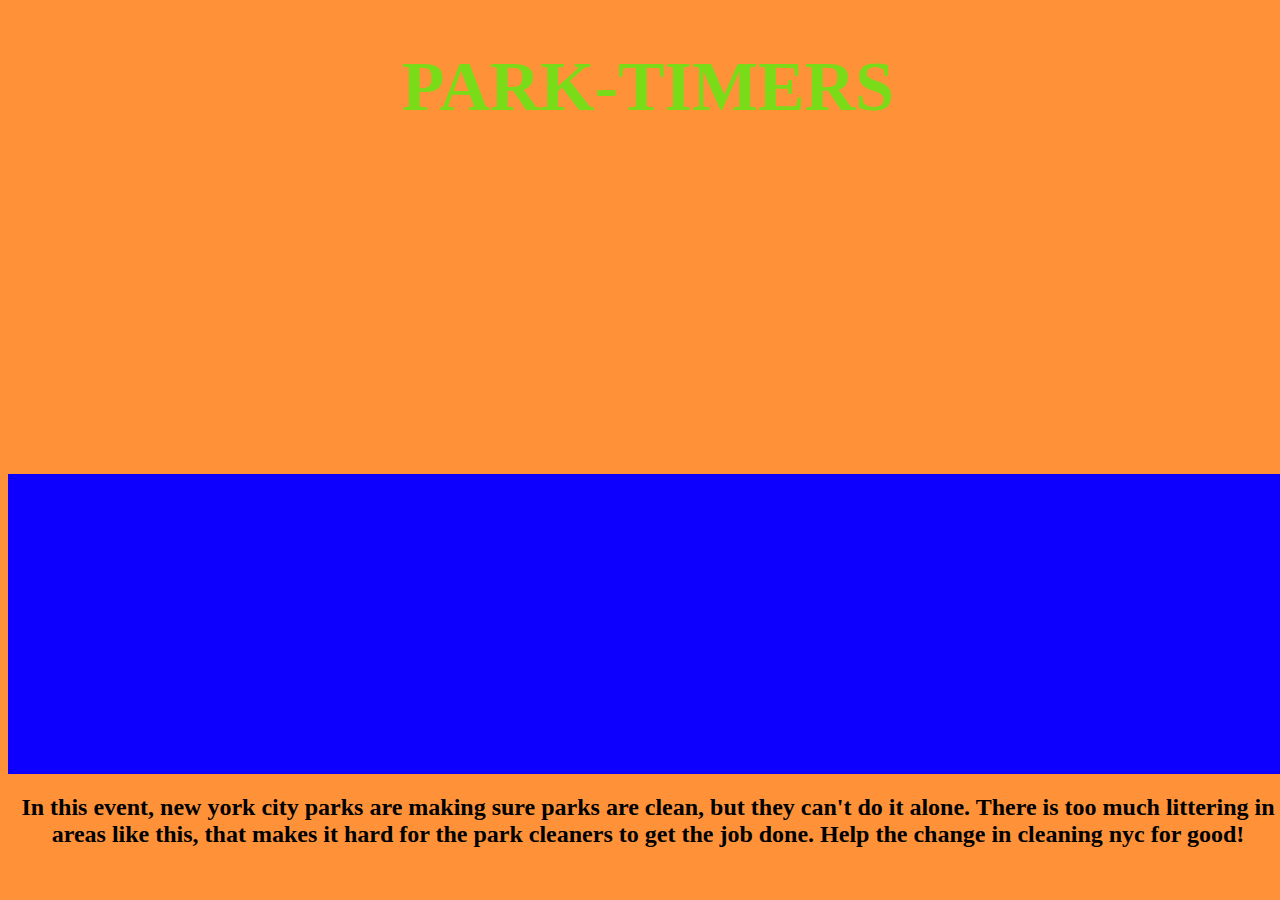
<file: event2.html>
<!DOCTYPE html>
<html lang="en">
<head>
  <link rel="stylesheet" href="event2.css">
</head>
<body>
  <h1>PARK-TIMERS</h1>
<div>
  <div class="parallax"></div>
    <div class="parallax" style="background-color:rgb(13, 0, 255);">
</div>
</body>  
<body>
    <h2>In this event, new york city parks are making sure parks are clean, but they can't do it alone. There is too much littering in areas like this, that makes it hard for the park cleaners to get the job done. Help the change in cleaning nyc for good! </h2>
</body>



  
</html>
</file>
<file: style.css>
html, body {
  height: 100%;
  width: 100%;
}

.floating{
  display: block;
  margin-left: auto;
  margin-right: auto;
  animation-name: floating;
  animation-duration: 3s;
  animation-iteration-count: infinite;
  animation-timing-function: ease-in-out;
    
 
}
@keyframes floating {
    0% { transform: translate(0,  0px); }
    50%  { transform: translate(0, 15px); }
    100%   { transform: translate(0, -0px); }   
}

/* Header */
header.home{
  background-image: linear-gradient(rgba(255,255,255,0.3), rgba(255,255,255,0.3)), url(food.jpeg);
  border: 4px solid #2596be;
  background-color: #cccccc;
  height: 500px;
  background-position: center;
  background-repeat: no-repeat;
  
  font-family: 'Cinzel Decorative', cursive;
}

.image-flip:hover .backside, .image-flip.hover .backside {
-webkit-transform: rotateY(0deg);
-moz-transform: rotateY(0deg);
-o-transform: rotateY(0deg);
-ms-transform: rotateY(0deg);
transform: rotateY(0deg);
border-radius: 4px;
}

.image-flip:hover .frontside, .image-flip.hover .frontside {
-webkit-transform: rotateY(180deg);
-moz-transform: rotateY(180deg);
-o-transform: rotateY(180deg);
transform: rotateY(180deg);
border-radius: 4px;
}

.image-flip {
margin-bottom:200px;
width: 300px;
height: 250px;
border-radius: 4px;

}
.card{
  border-radius: 4px;
}

.mainflip {
-webkit-transition: 1s;
-webkit-transform-style: preserve-3d;
-ms-transition: 1s;
-moz-transition: 1s;
-moz-transform: perspective(1000px);
-moz-transform-style: preserve-3d;
-ms-transform-style: preserve-3d;
transition: 1s;
transform-style: preserve-3d;
position: relative;
border-radius: 4px;
}

.frontside, .backside {
-webkit-backface-visibility: hidden;
-moz-backface-visibility: hidden;
-ms-backface-visibility: hidden;
backface-visibility: hidden;
-webkit-transition: 1s;
-webkit-transform-style: preserve-3d;
-moz-transition: 1s;
-moz-transform-style: preserve-3d;
-o-transition: 1s;
-o-transform-style: preserve-3d;
-ms-transition: 1s;
-ms-transform-style: preserve-3d;
transition: 1s;
transform-style: preserve-3d;
position: absolute;
top: 0;
left: 0;
border-radius: 4px;
box-shadow: 6px 6px 15px #d9eafb;
}

h2.card-title{
  opacity: 1;
  -webkit-text-stroke: 2.5px white;
  font-size: 45px;
  text-shadow: 8px 8px 10px grey;
}

.frontside {
-webkit-transform: rotateY(0deg);
-ms-transform: rotateY(0deg);
z-index: 2;
font-family: 'Rubik Mono One', sans-serif;
text-align:center;
opacity: 0.7;
border-radius: 4px;
}


.backside {
background: white;
-webkit-transform: rotateY(-180deg);
-moz-transform: rotateY(-180deg);
-o-transform: rotateY(-180deg);
-ms-transform: rotateY(-180deg);
transform: rotateY(-180deg);
border-radius: 4px;

}

.card, .card-img-top {

border-radius: 6px;
} 
h2.head{
  font-family: 'Secular One', sans-serif;
  text-align: center;
  font-size: 80px; 
   text-shadow: 2px 2px 8px grey;
}

p{
  font-family: 'Secular One', sans-serif;
}

.food{
  color: white;
  text-shadow:
  -2px -2px 0 #000,
  2px -2px 0 #000,
  -2px 2px 0 #000,
  2px 2px 0 #000;  
  
}

/* STYLE FLEX CONTAINER */
.question {
  display: flex;
  margin-top: 2em;
  justify-content: center;
  
}
  
/* STYLE FLEX ITEM */
.answer-choice {
  margin: 5px;
  text-align: center;
}

.generate{
  background-color: #D1EDF2;
  margin-top: 40px;
  margin-bottom: 40px;
  margin-left: 200px;
  margin-right: 200px;
  border-radius: 10px;
  text-align: center;
}
</file>
<file: event1.css>
html {
  background-color: #38deff
}
html body{
  width: 100%;
}
p body {
  text-align: center;
}
h1 {
  font-size:70px;
/*   color:rgb(220, 24, 178); */
  color:black;
  font-family: 'Rubik Dirt', cursive;
}
.master {
  width: 700px;
}
.parallax {
    background-image: url("https://media.cntraveler.com/photos/5f5fad3f7557491753644e3b/3:2/w_4050,h_2700,c_limit/50States50Cuisines-2020-AmberDay-Lede%20Option.jpg");
    min-height: 300px;
    background-attachment: fixed;
    background-position: center;
    background-repeat: no-repeat;
    background-size: cover;
}

/* STYLE FLEX CONTAINER */
.question {
  display: flex;
  margin-top: 2em;
  justify-content: center;
  
}
  
/* STYLE FLEX ITEM */
.answer-choice {
  margin: 5px;
  text-align: center;
}

.event {
  background-color: #D1EDF2;
  margin-top: 40px;
  margin-bottom: 40px;
  margin-left: 200px;
  margin-right: 200px;
  border-radius: 10px;
}
</file>
<file: event2.css>
html {
  background-color: #ff9238
}
html body{
  width: 100%;
}
body {
  text-align: center;
}
h1 {
  font-size:70px;
  color:rgb(122, 220, 24);
  font-family: 'Rubik Dirt', cursive;
}
.master {
  width: 700px;
}
.parallax {
    background-image: url("https://www.easthartfordct.gov/sites/g/files/vyhlif526/f/styles/gallery_full/public/galleries/playscape2_0.jpg?itok=DeXdhSF_");
    min-height: 300px;
    background-attachment: fixed;
    background-position: center;
    background-repeat: no-repeat;
    background-size: cover;
}
</file>
